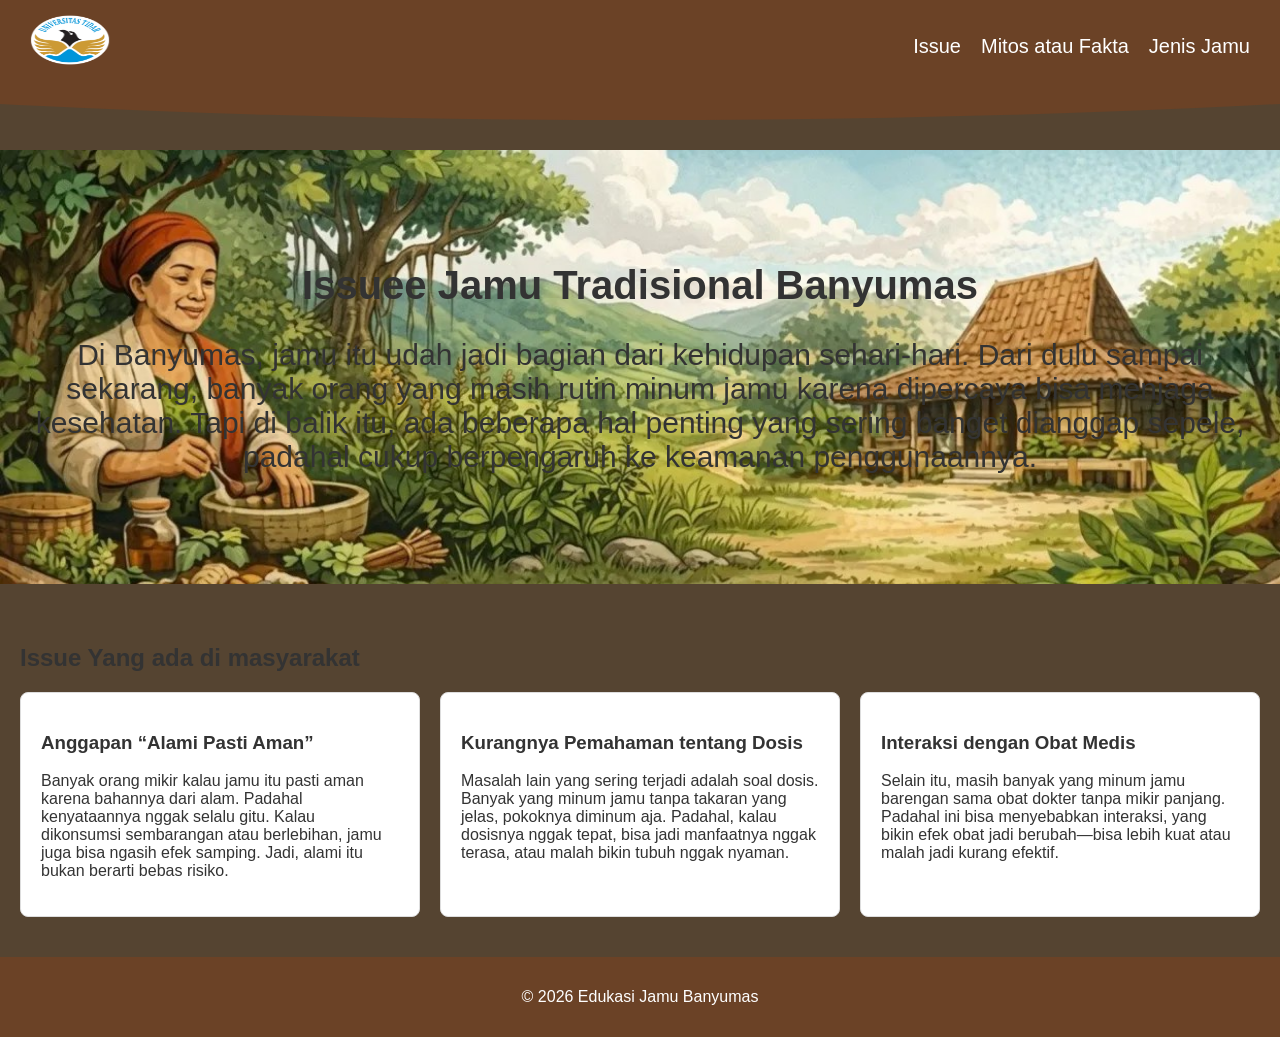
<file: index.html>
<!DOCTYPE html>
<html lang="id">
<head>
  <meta charset="UTF-8">
  <meta name="viewport" content="width=device-width, initial-scale=1.0">
  <title>Mitos atau Fakta Jamu Banyumas</title>
  <link rel="stylesheet" href="Style CSS Jenis Jamu Tradisioal Banyumas.css">
</head>
<body>
  <header>
    <div class="logo"><img src="img/logo_tidar.png" width="80" height="50" alt="logo_tidar"></div>
    <nav>
      <ul>
        <li><a href="index.html">Issue</a></li>
        <li><a href="Mitos dan Fakta.html">Mitos atau Fakta</a></li>
        <li><a href="Jenis Jamu.html">Jenis Jamu</a></li>
      </ul>
      
    </nav>
  </header>

  <section 
  class="hero">
   <h1>Issuee Jamu Tradisional Banyumas</h1>
    <p  style="font-family: Arial, Helvetica, sans-serif ;font-size: 30px;">Di Banyumas, jamu itu udah jadi bagian dari kehidupan sehari-hari. Dari dulu sampai sekarang, banyak orang yang masih rutin minum jamu karena dipercaya bisa menjaga kesehatan. Tapi di balik itu, ada beberapa hal penting yang sering banget dianggap sepele, padahal cukup berpengaruh ke keamanan penggunaannya.</p>
   
  </section>

  <section class="info">
    <h2>Issue Yang ada di masyarakat</h2>
    <div class="cards">
      <div class="card">
         <h3>Anggapan “Alami Pasti Aman”</h3>
        <p>Banyak orang mikir kalau jamu itu pasti aman karena bahannya dari alam. Padahal kenyataannya nggak selalu gitu. Kalau dikonsumsi sembarangan atau berlebihan, jamu juga bisa ngasih efek samping. Jadi, alami itu bukan berarti bebas risiko.</p>
       
      </div>
      <div class="card">
      <h3>Kurangnya Pemahaman tentang Dosis</h3>
        <p>Masalah lain yang sering terjadi adalah soal dosis. Banyak yang minum jamu tanpa takaran yang jelas, pokoknya diminum aja. Padahal, kalau dosisnya nggak tepat, bisa jadi manfaatnya nggak terasa, atau malah bikin tubuh nggak nyaman.
</p>
       
      </div>
      <div class="card">
        <h3>Interaksi dengan Obat Medis</h3>
        <p>Selain itu, masih banyak yang minum jamu barengan sama obat dokter tanpa mikir panjang. Padahal ini bisa menyebabkan interaksi, yang bikin efek obat jadi berubah—bisa lebih kuat atau malah jadi kurang efektif.</p>
       
      </div>
    </div>
  </section>

 


  

  <footer>
    <p>&copy; 2026 Edukasi Jamu Banyumas</p>
  </footer>
</body>
</html>
</file>
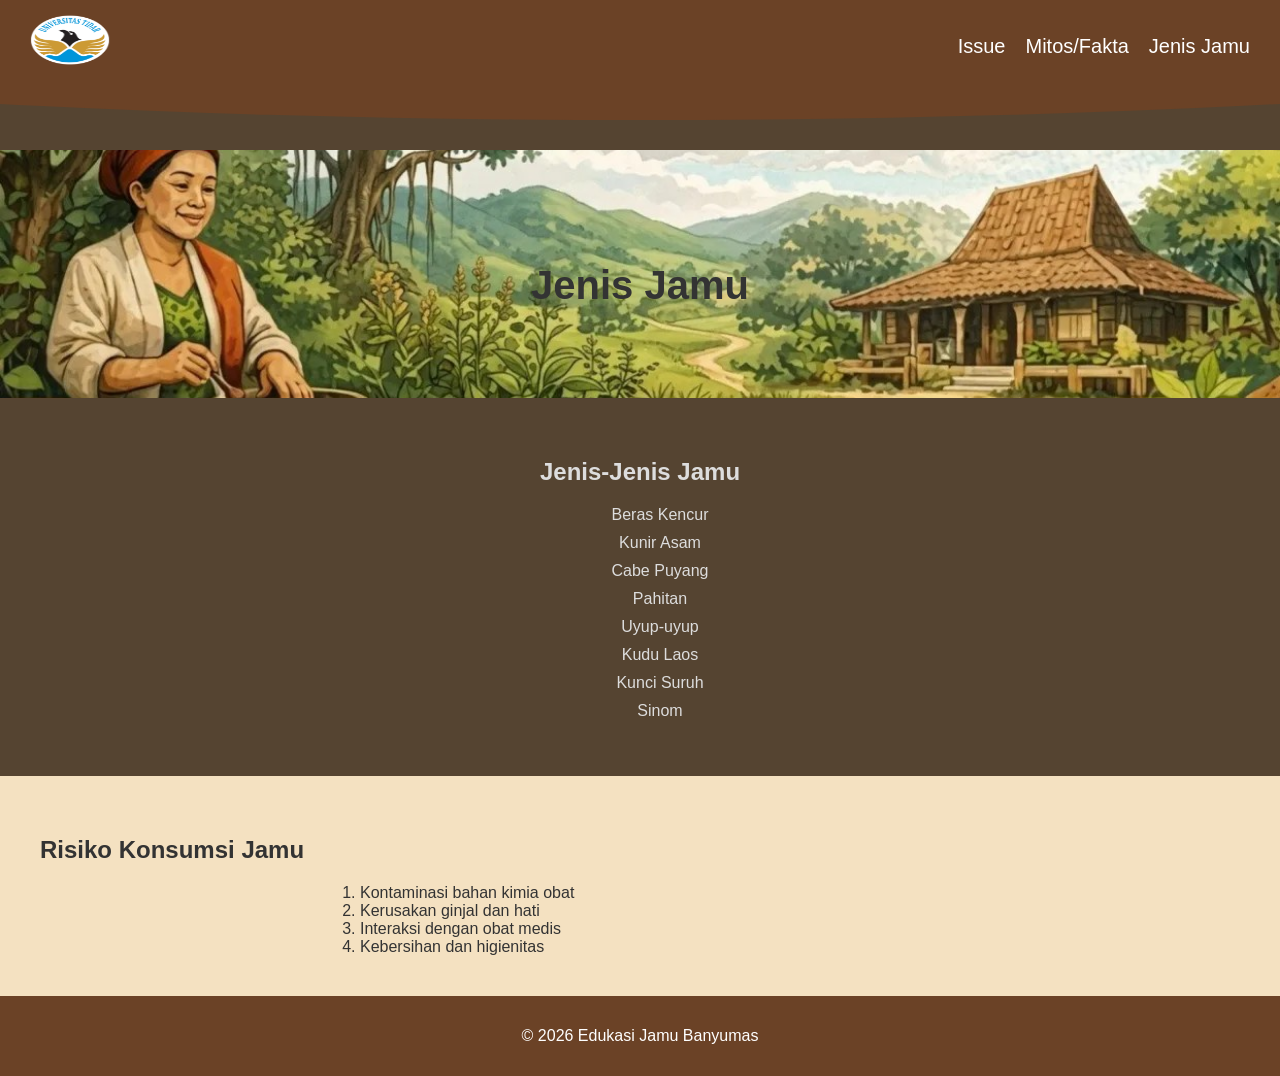
<file: Jenis Jamu.html>
<!DOCTYPE html>
<html lang="id">
<head>
  <meta charset="UTF-8">
  <meta name="viewport" content="width=device-width, initial-scale=1.0">
  <title>Edukasi Jamu Banyumas</title>
  <link rel="stylesheet" href="Style CSS Jenis Jamu Tradisioal Banyumas.css">
</head>
<body>

  <header>
    <div class="logo"><img src="img/logo_tidar.png"width="80" height="50" alt="logo_tidar" alt=""></div>
    <nav>
      <ul>
        <li><a href="index.html">Issue</a></li>
        <li><a href="Mitos dan Fakta.html">Mitos/Fakta</a></li>
        <li><a href="Jenis Jamu.html">Jenis Jamu</a></li>
        
      </ul>
    </nav>
  </header>

  <!-- HERO -->
  <section class="hero">
    <h1>Jenis Jamu</h1>
   
  </section>

  
  </section>

  <!-- JENIS JAMU -->
  <section class="jenis">
    <h2> Jenis-Jenis Jamu</h2>
    <ul>
      <li>Beras Kencur</li>
      <li>Kunir Asam</li>
      <li>Cabe Puyang</li>
      <li>Pahitan</li>
      <li>Uyup-uyup</li>
      <li>Kudu Laos</li>
      <li>Kunci Suruh</li>
      <li>Sinom</li>
    </ul>
  </section>

  <!-- RISIKO -->
  <section class="resiko">
    <h2>Risiko Konsumsi Jamu</h2>
    <ol>
      <li>Kontaminasi bahan kimia obat</li>
      <li>Kerusakan ginjal dan hati</li>
      <li>Interaksi dengan obat medis</li>
      <li>Kebersihan dan higienitas</li>
    </ol>
  </section>

  <footer>
    <p>&copy; 2026 Edukasi Jamu Banyumas</p>
  </footer>

</body>
</html>
</file>
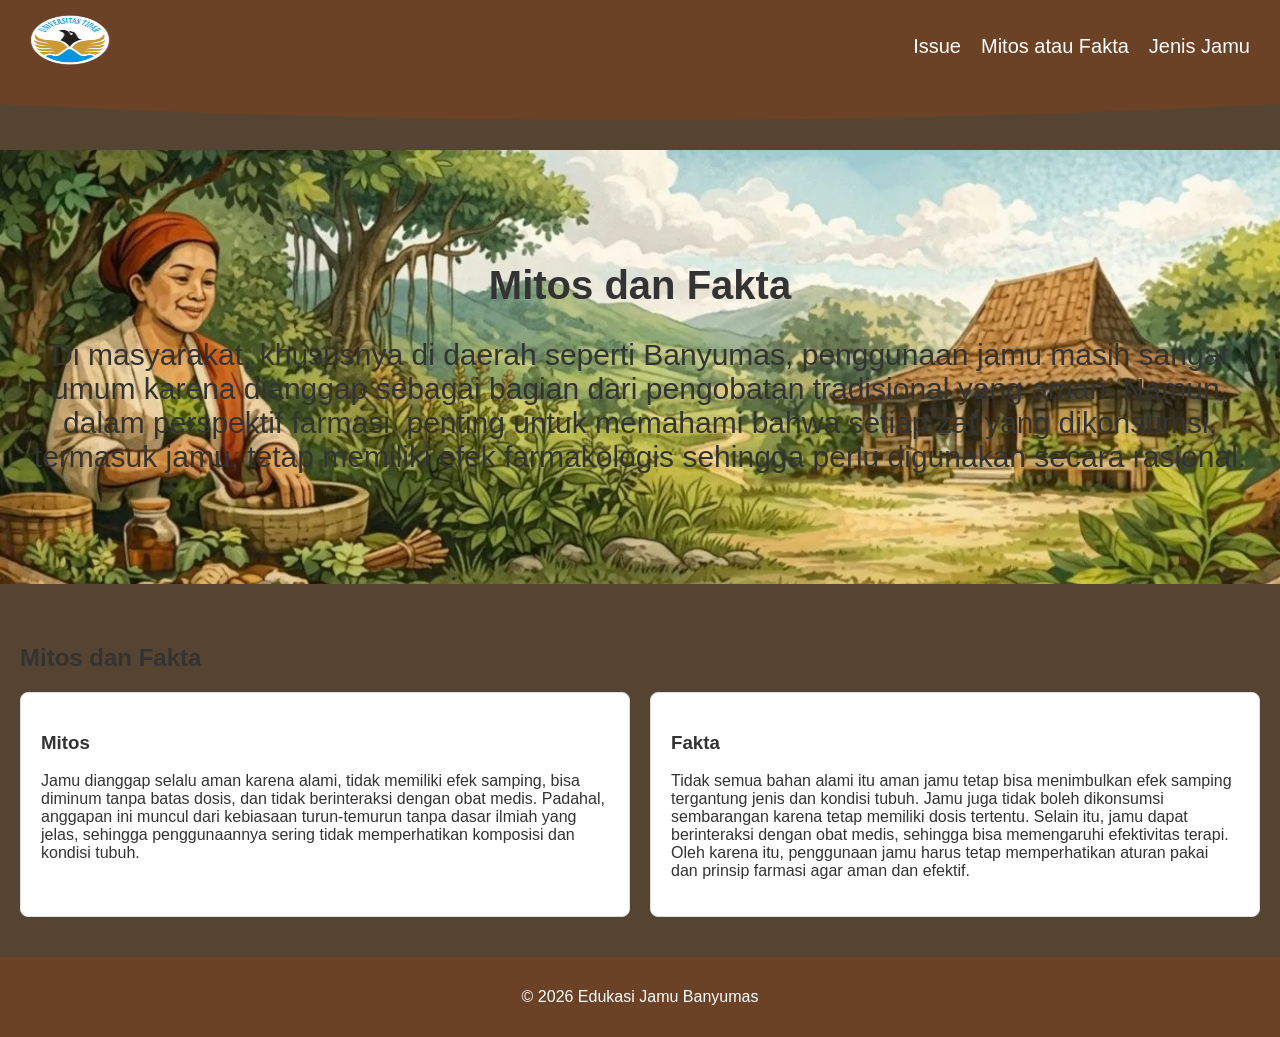
<file: Mitos dan Fakta.html>
<!DOCTYPE html>
<html lang="id">
<head>
  <meta charset="UTF-8">
  <meta name="viewport" content="width=device-width, initial-scale=1.0">
  <title>Mitos atau Fakta Jamu Banyumas</title>
  <link rel="stylesheet" href="Style CSS Jenis Jamu Tradisioal Banyumas.css">
</head>
<body>
  <header>
    <div class="logo"><img src="img/logo_tidar.png"width="80" height="50" alt="logo_tidar" alt=""></div>
    <nav>
      <ul>
        <li><a href="index.html">Issue</a></li>
        <li><a href="Mitos dan Fakta.html">Mitos atau Fakta</a></li>
        <li><a href="Jenis Jamu.html">Jenis Jamu</a></li>
      </ul>
      
    </nav>
  </header>

  <section 
  class="hero">
   <h1>Mitos dan Fakta</h1>
    <p  style="font-family: Arial, Helvetica, sans-serif ;font-size: 30px;">Di masyarakat, khususnya di daerah seperti Banyumas, penggunaan jamu masih sangat umum karena dianggap sebagai bagian dari pengobatan tradisional yang aman. Namun, dalam perspektif farmasi, penting untuk memahami bahwa setiap zat yang dikonsumsi, termasuk jamu, tetap memiliki efek farmakologis sehingga perlu digunakan secara rasional.</p>
   
  </section>

  <section class="info">
    <h2>Mitos dan Fakta</h2>
    <div class="cards">
      <div class="card">
         <h3>Mitos</h3>
        <p>Jamu dianggap selalu aman karena alami, tidak memiliki efek samping, bisa diminum tanpa batas dosis, dan tidak berinteraksi dengan obat medis. Padahal, anggapan ini muncul dari kebiasaan turun-temurun tanpa dasar ilmiah yang jelas, sehingga penggunaannya sering tidak memperhatikan komposisi dan kondisi tubuh.</p>
       
      </div>
      <div class="card">
      <h3>Fakta</h3>
        <p>Tidak semua bahan alami itu aman jamu tetap bisa menimbulkan efek samping tergantung jenis dan kondisi tubuh. Jamu juga tidak boleh dikonsumsi sembarangan karena tetap memiliki dosis tertentu. Selain itu, jamu dapat berinteraksi dengan obat medis, sehingga bisa memengaruhi efektivitas terapi. Oleh karena itu, penggunaan jamu harus tetap memperhatikan aturan pakai dan prinsip farmasi agar aman dan efektif.
</p>
       
     
    </div>
  </section>

 


  

  <footer>
    <p>&copy; 2026 Edukasi Jamu Banyumas</p>
  </footer>
</body>
</html>
</file>
<file: Style CSS Jenis Jamu Tradisioal Banyumas.css>
body {
  font-family: Arial, sans-serif;
  margin: 0;
  background-color: #554431;
  color: #333;
  
}

header {
  background-color: #6b4226;
    font-size: 20px;
  height: 120px;
  clip-path: ellipse(100% 80% at 50% 0%);
  display: flex;
  justify-content: space-between;
  padding: 15px 30px;
}

header .logo {
  font-weight: bold;
}

nav ul {
  list-style: none;
  display: flex;
  gap: 20px;
}

nav ul li a {
  color: #fff;
  text-decoration: none;
}

.hero {
  text-align: center;
  padding: 50px 20px;
  background: #d8c3a5;
  background-image: url('img/background_layar.jpg');
  
  background-size: cover;
  background-position: center;
  padding: 80px 20px;
 
  text-align: center;

}

.hero h1 {
  font-size: 2.5em;
  margin-bottom: 10px;

}

.hero .btn {
  display: inline-block;
  margin: 10px;
  padding: 10px 20px;
  background: #6b4226;
  color: #fff;
  text-decoration: none;
  border-radius: 5px;
}

.hero .btn-secondary {
  background: #a67c52;
}

.info, .myth-fact, .cases, .about {
  padding: 40px 20px;
}

.cards {
  display: flex;
  gap: 20px;
  flex-wrap: wrap;
}

.card {
  background: #fff;
  padding: 20px;
  border: 1px solid #ddd;
  flex: 1;
  border-radius: 8px;
}

.myth-fact .columns {
  display: flex;
  gap: 40px;
}

.mitos, .fakta {
  flex: 1;
  background: #fff;
  padding: 20px;
  border-radius: 8px;
}

.mitos {
  border: 2px solid #d9534f;
}

.fakta {
  border: 2px solid #5cb85c;
}

.about ul {
  list-style: disc;
  padding-left: 20px;
}

footer {
  text-align: center;
  padding: 20px;
  background: #6b4226;
  color: #fff;
}

/* JENIS JAMU */
.jenis {
  padding: 40px;
  text-align: center;
    color: #ddd;
}

.jenis ul {
  list-style: none;
}

.jenis li {
  margin: 10px 0;
}

/* RISIKO */
.resiko {
  padding: 40px;
  background: #f4e1c1;
}

.resiko ol {
  max-width: 600px;
  margin: auto;
}

/* FOOTER */
footer {
  background: #6b4226;
  color: white;
  text-align: center;
  padding: 15px;
}
</file>
